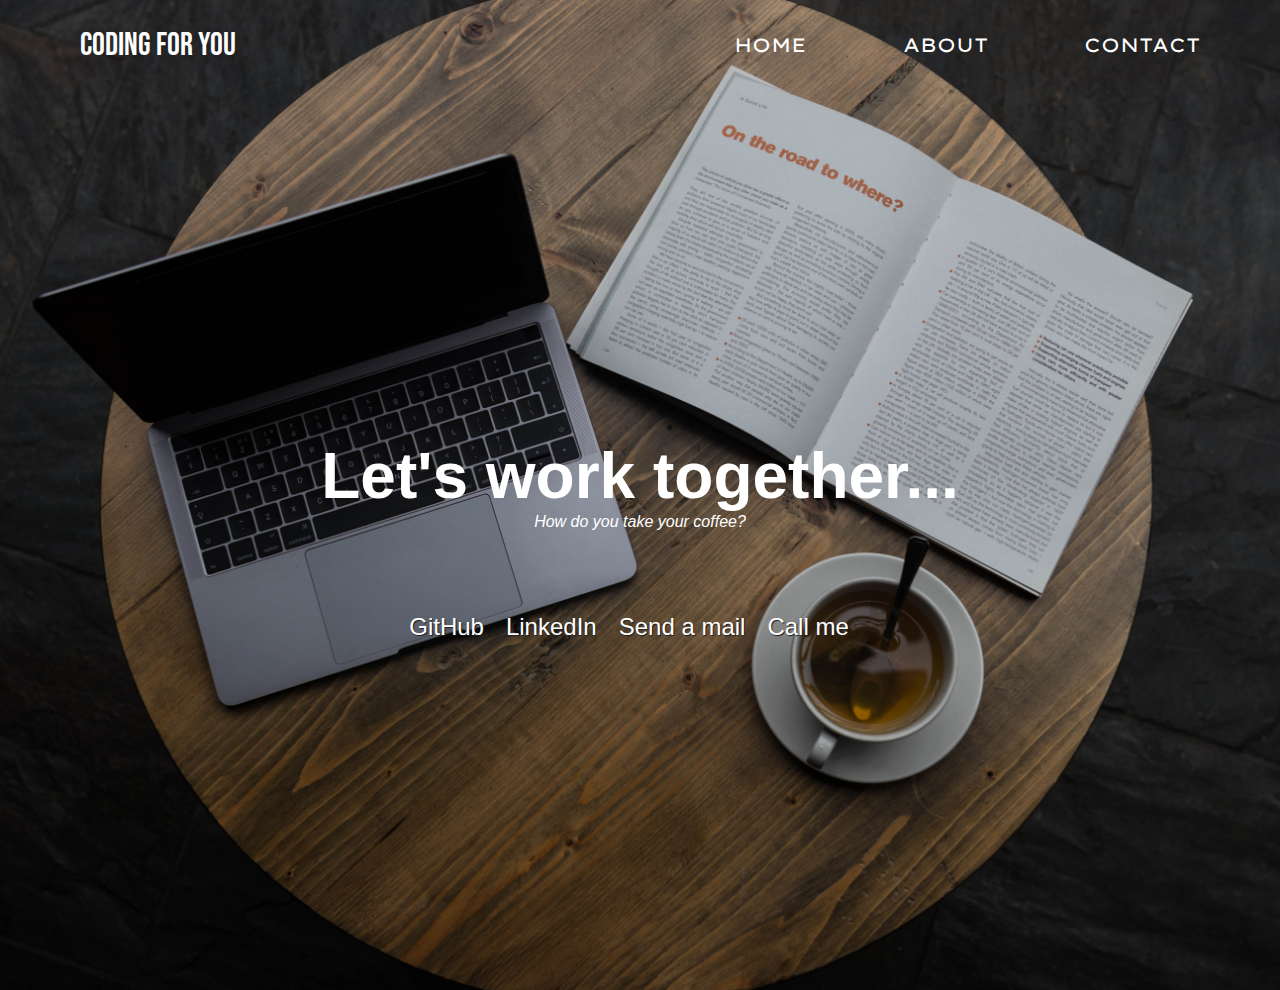
<file: Landing Page/contact.html>
<html lang="en">
<head>
    <meta charset="UTF-8">
    <meta name="viewport" content="width=device-width, initial-scale=1.0">
    <link rel="stylesheet" href="style.css">
    <link
  rel="stylesheet"
  href="https://use.fontawesome.com/releases/v5.8.2/css/all.css"
  integrity="sha384-oS3vJWv+0UjzBfQzYUhtDYW+Pj2yciDJxpsK1OYPAYjqT085Qq/1cq5FLXAZQ7Ay"
  crossorigin="anonymous"
/>
<link
  href="https://fonts.googleapis.com/css?family=Poppins:200i,300,400&display=swap"
  rel="stylesheet"
/>
<link
  href="https://fonts.googleapis.com/css?family=Raleway:700&display=swap"
  rel="stylesheet"
/>
    <title>Contact</title>
</head>
<body>
    <main>
        <section class="contact">
            <nav>
             <h1 id="logo">CODING FOR YOU</h1><br>
             <ul class="nav-links">
                 <li><a href="index.html">HOME</a></li>
                 <li><a href="#">ABOUT</a></li>
                 <li><a href="contact.html">CONTACT</a></li>
             </ul>
            </nav>


            <section id="contact" class="contact-section">
                <div class="contact-section-header">
                  <h2>Let's work together...</h2>
                  <p>How do you take your coffee?</p>
                </div>
                <div class="contact-links">
                  <a
                    id="profile-link"
                    href="https://github.com/freecodecamp"
                    target="_blank"
                    class="btn contact-details"
                    ><i class="fab fa-github"></i> GitHub</a
                  ><br>
                  <a id="profile-link"
                    href="https://www.linkedin.com/in/isabell-%C3%A0-tellinghusen-97650015a/"
                    target="_blank"
                    class="btn contact-details"
                    ><i class="fab fa-linkedin-in"></i> LinkedIn</a
               
                  >
                  <a id="profile-link" href="mailto:i.atellinghusen@gmail.com" class="btn contact-details"
                    ><i class="fas fa-at"></i> Send a mail</a
                  >
                  <a id="profile-link" href="tel:+49174 2964001" class="btn contact-details"
                    ><i class="fas fa-mobile-alt"></i> Call me</a
                  >
                </div>
              </section>
            

             
        </section>
    </main>

    <script src="https://cdnjs.cloudflare.com/ajax/libs/gsap/3.6.0/gsap.min.js" integrity="sha512-1dalHDkG9EtcOmCnoCjiwQ/HEB5SDNqw8d4G2MKoNwjiwMNeBAkudsBCmSlMnXdsH8Bm0mOd3tl/6nL5y0bMaQ==" crossorigin="anonymous"></script>
    <script src="./app.js"></script>
</body>
</html>
</file>
<file: Landing Page/style.css>
@import url('https://fonts.googleapis.com/css2?family=Abel&family=Bebas+Neue&family=Big+Shoulders+Display:wght@300&family=Lexend+Mega&display=swap');
* {
    margin: 0px;
    padding: 0px;
    box-sizing: border-box;
}

main {
    font-family: 'Lexend Mega', sans-serif;
    color: white;
}

.landing {
    min-height: 100vh;
    background: url(landing\ page.jpg);
    background-size: cover;
    background-position: center;
    padding: 0rem 5rem;
}
.contact {
    min-height: 100vh;
    background: url(coffee.jpg);
    background-size: cover;
    background-position: center;
    padding: 0rem 5rem;
}



nav {
    display: flex;
    align-items: center;
    justify-content: space-between;
    min-height: 10vh;
    color: white;


}
.nav-links {
    display: flex;
    list-style: none;
    text-decoration: none;
}

.nav-links li {
    padding-left: 1rem;
    font-size: 1.2rem;
}
.nav-links a {
    padding-left: 5rem;
    font-size: 1.2rem;
    text-decoration: none;
    color: white;
}

#logo {
    font-family: 'Bebas Neue', cursive;
    font-size: 2rem;
    font-weight: lighter;
}

.big-text {
    position: absolute;
    top: 30%;
    left: 50%;
    transform: translate(-50%, -30%);
    font-size: 5rem;
    font-family: 'Abel', sans-serif;
    color: #6495ed;

}

.intro {
    background: black;
    position: fixed;
    top: 0;
    left: 0;
    width: 100%;
    height: 100%;
    justify-content: center;
    align-items: center;
    display: flex;

}
.slider {
    background: rgb(23, 50, 100);
    position: fixed;
    top: 0;
    left: 0;
    width: 100%;
    height: 100%;
    transform: translateY(100%);
    
}

.intro-text {
color: rgb(214, 230, 245);
font-family: 'Abel', sans-serif;
font-size: 2rem;
}

.hide {
    background: black;
    overflow: hidden;

}

.hide span {
    transform: translateY(100%);
    display: inline-block;

}

/* Contact Section Styles */

.contact-section {
    display: flex;
    flex-direction: column;
    justify-content: center;
    align-items: center;
    text-align: center;
    width: 100%;
    height: 100vh;
    background-size: cover;
    color: white;
    background-attachment: fixed;
    font-family: 'Roboto', sans-serif;
  }
  
  .contact-section-header > h2 {
    font-size: 4rem;
  }
  
  @media (max-width: 28.75em) {
    .contact-section-header > h2 {
      font-size: 4rem;
    }
  }
  
  .contact-section-header > p {
    font-style: italic;
  }
  
  .contact-links {
    display: flex;
    justify-content: center;
    width: 800%;
    max-width: 800px;
    margin-top: 2rem;
    flex-wrap: wrap;
    color: white;
    margin-right: 0px;
    text-decoration: none;
  }
  
  .contact-details {
    font-size: 1.5rem;
    text-shadow: 1px 1px 1px #1f1f1f;
    transition: transform 0.3s ease-out;
    color: white;
    text-transform: none;
    padding-top: 50px;
    text-decoration: none;
  }

  #profile-link{
      margin-right: 22px;
  }

  
  .contact-details:hover {
    transform: translateY(8px);
  }
</file>
